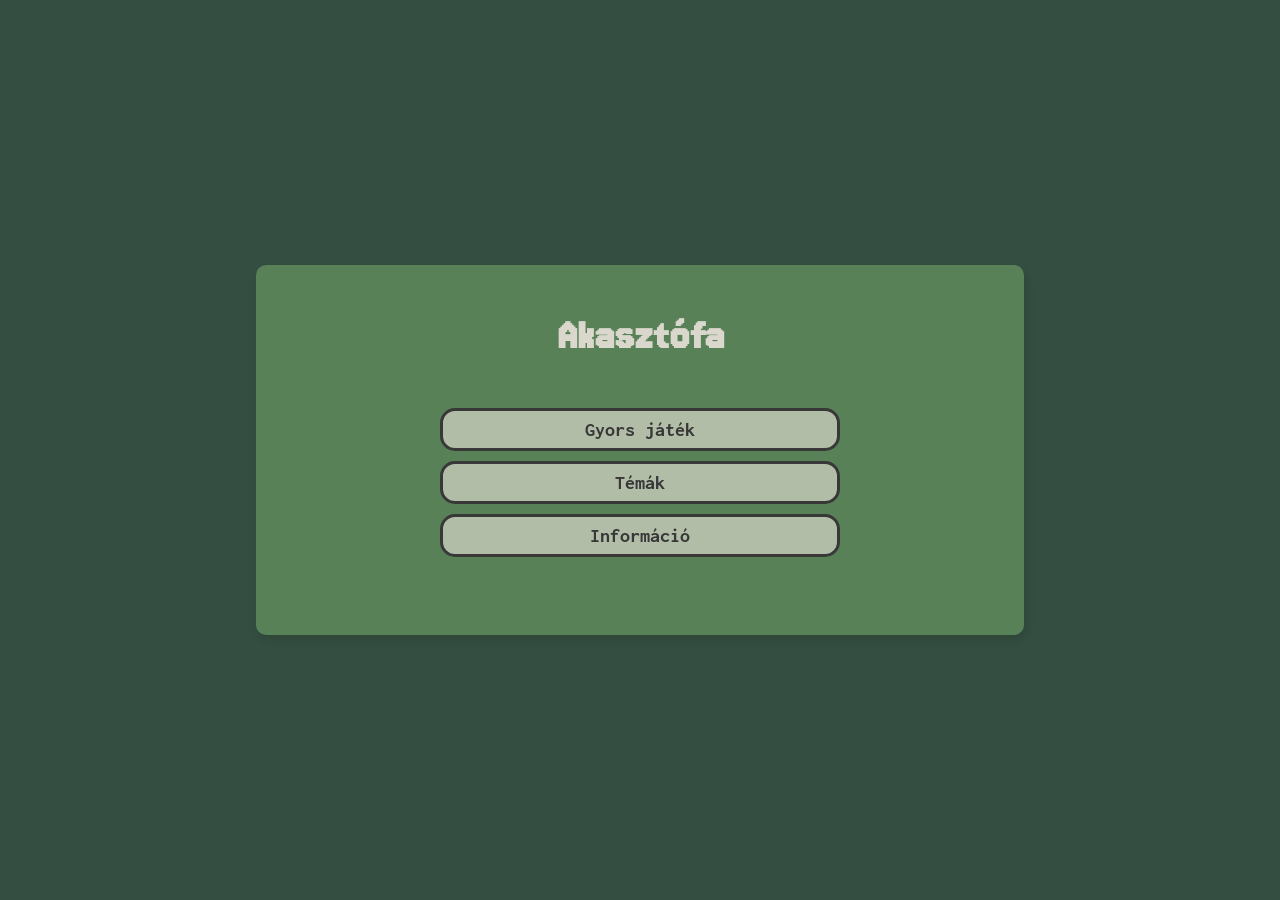
<file: index.html>
<!DOCTYPE html>
<html>
<head>
    <title>Akasztófa</title>
    <link rel="preconnect" href="https://fonts.googleapis.com">
    <link rel="preconnect" href="https://fonts.gstatic.com" crossorigin>
    <link href="https://fonts.googleapis.com/css2?family=Caveat:wght@400..700&family=Shadows+Into+Light&display=swap" rel="stylesheet">
    <link href="https://fonts.googleapis.com/css2?family=Inconsolata:wght@371&family=Jersey+15&display=swap" rel="stylesheet">
    <link rel="stylesheet" href="style.css">
</head>
<body class="indexbody">
    <div class="ctn">
    <h1>Akasztófa</h1>
    <ul>
        <li><a href="jatek.html" class="button">Gyors játék</a></li>
        <li><a href="temak.html" class="button">Témák</a></li>
        <li><a class="button" onclick="openInfoPopup()">Információ</a></li>
    </ul>
    </div>

    <div id="infoModal" class="modal">
        <div class="modal-content">
            <span class="close" onclick="closeInfoPopup()">&times;</span>
            <h2>Információ</h2>
            <p>A játékot Kreiniker Ákos, Nagy Sándor Dominik és Nagy Szabolcs Benjámin készítette.</p>
            <p>Jó szórakozást!</p>
        </div>
    </div>
    <script src="app.js"></script>
</body>
</html>
</file>
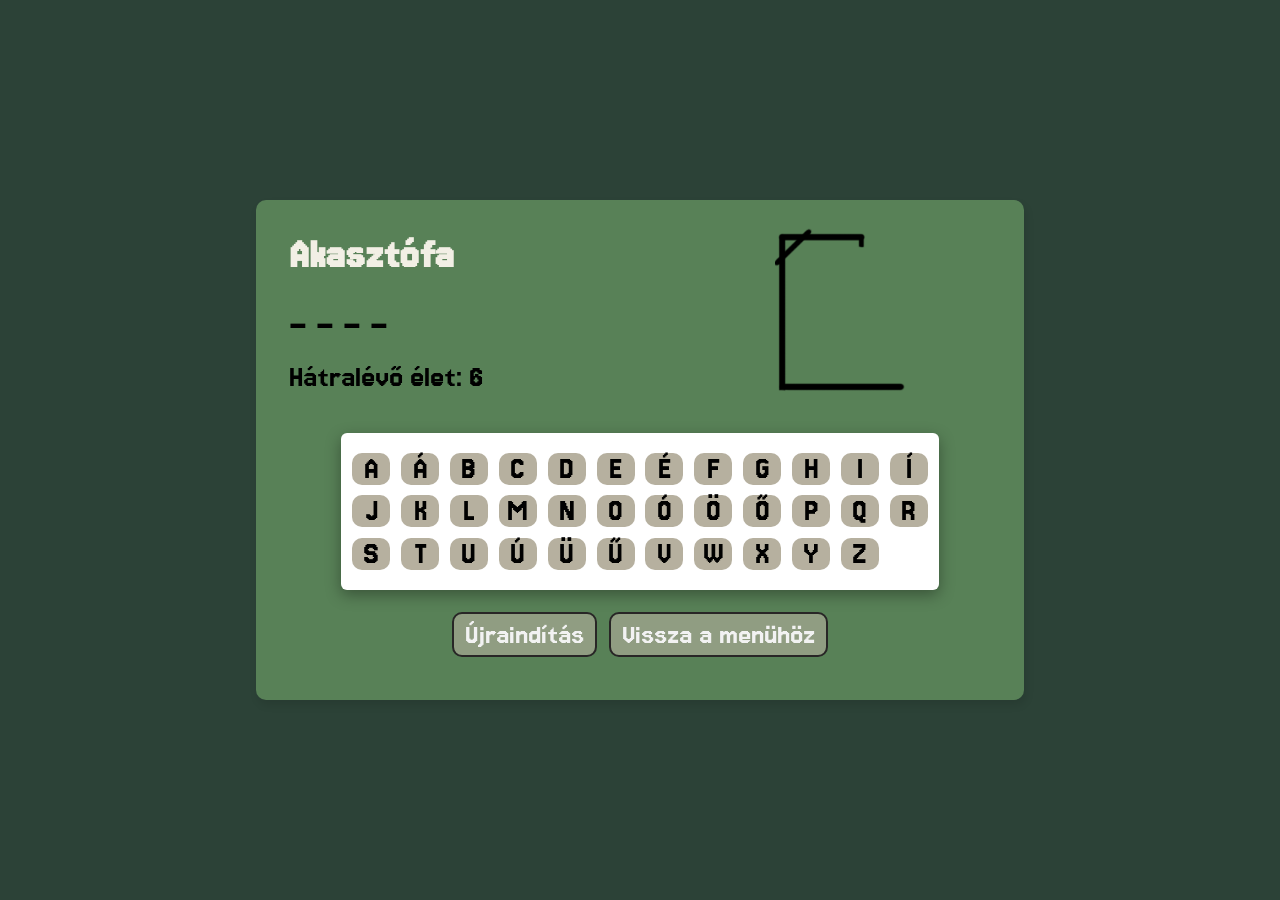
<file: jatek.html>
<!DOCTYPE html>
<html lang="en">
<head>
    <meta charset="UTF-8">
    <title>Akasztófa</title>
    <link rel="stylesheet" href="style.css">
<style>
    html{
        background-color: #C7D2F2;
    }
</style>
</head>

<body class="quickGameBody">

<div class="ctn">
    <h1>Akasztófa</h1>
    <p class="display-word" id="word"></p>
    <p class="attempts-remaining">Hátralévő élet: <span id="attempts-remaining"></span></p>
    <div class="hangman-ctn">
        <img id="hangman-img" src="img/0.png" alt="">
    </div>
    <div class="alphabet-ctn"></div>
    <p class="reveal-word"></p>
    <button class="reset">Újraindítás</button>
    <button class="menu">Vissza a menühöz</button>
    <script src="app.js"></script>
</div>
</body>
</html>
</file>
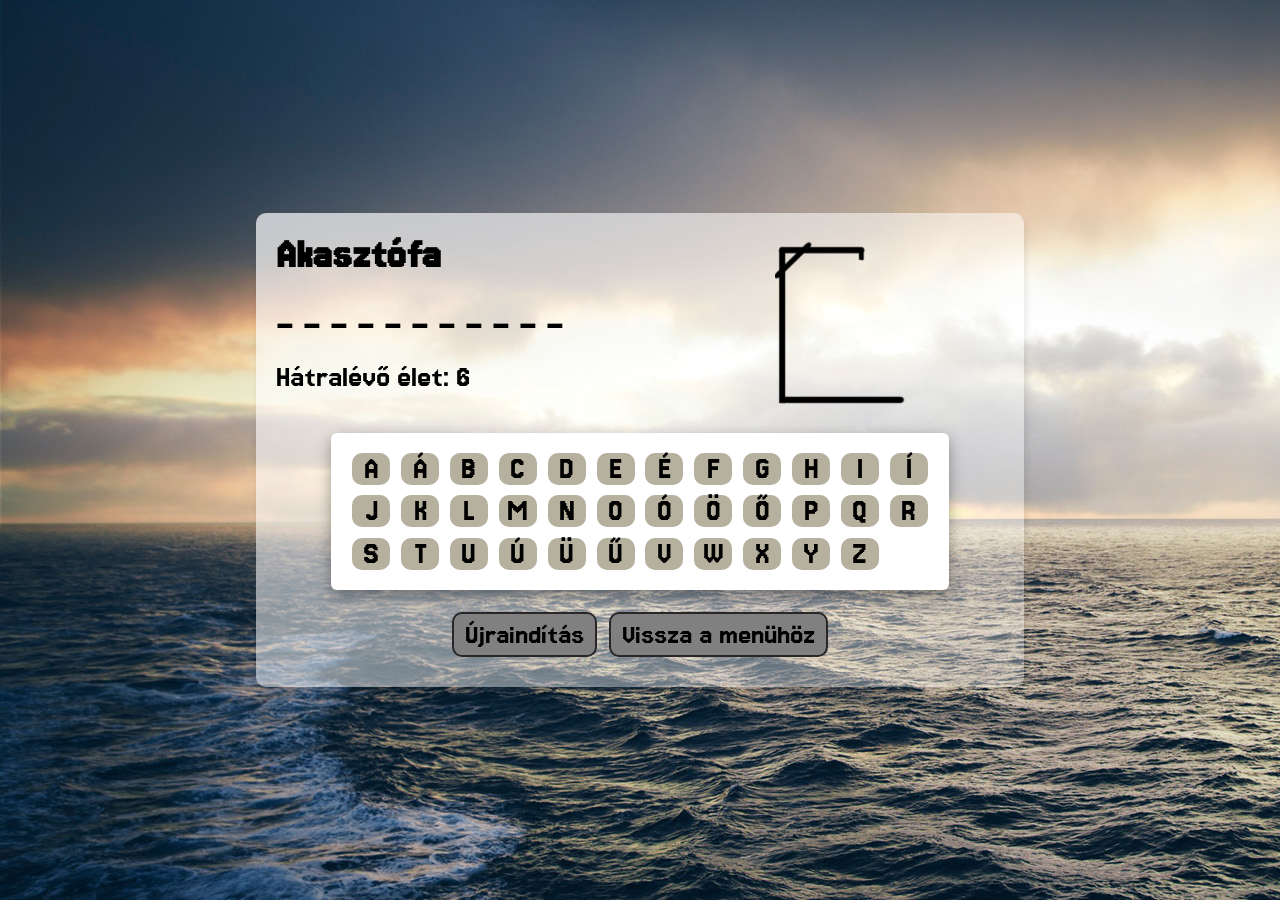
<file: jatek1.html>
<!DOCTYPE html>
<html lang="en">
<head>
    <meta charset="UTF-8">
    <title>Akasztófa</title>
    <link rel="stylesheet" href="style.css">
<style>
    html{
        background-image: url('img/tenger.jpg');
    }
    .ctn {
        background: linear-gradient(
                to right bottom,
                rgba(255, 255, 255, 0.7),
                rgba(255, 255, 255, 0.3)
        );
        padding: 20px;
        border-radius: 10px;
        margin: 20px;
        text-align: center;
    }
    h1 {
        color: black;
    }
    .reset, .menu {
        font-family: "Jersey 15";
        background-color: grey;
        color: black;
        border: 2px solid rgb(40, 38, 38);
        padding: 0.5rem 1rem;
        cursor: pointer;
        border-radius: 10px;
        font-size: 30px;
        margin-bottom: 10px;
        transition: background-color 0.3s, color 0.3s;
    }
    .reset:hover, .menu:hover {
        background-color: rgb(225, 235, 216);
        color: black;
    }
</style>
</head>

<body>

<div class="ctn">
    <h1>Akasztófa</h1>
    <p class="display-word" id="word"></p>
    <p class="attempts-remaining">Hátralévő élet: <span id="attempts-remaining"></span></p>
    <div class="hangman-ctn">
        <img id="hangman-img" src="img/0.png" alt="">
    </div>
    <div class="alphabet-ctn"></div>
    <p class="reveal-word"></p>
    <button class="reset">Újraindítás</button>
    <button class="menu">Vissza a menühöz</button>
    <script src="app.js"></script>
</div>
</body>
</html>
</file>
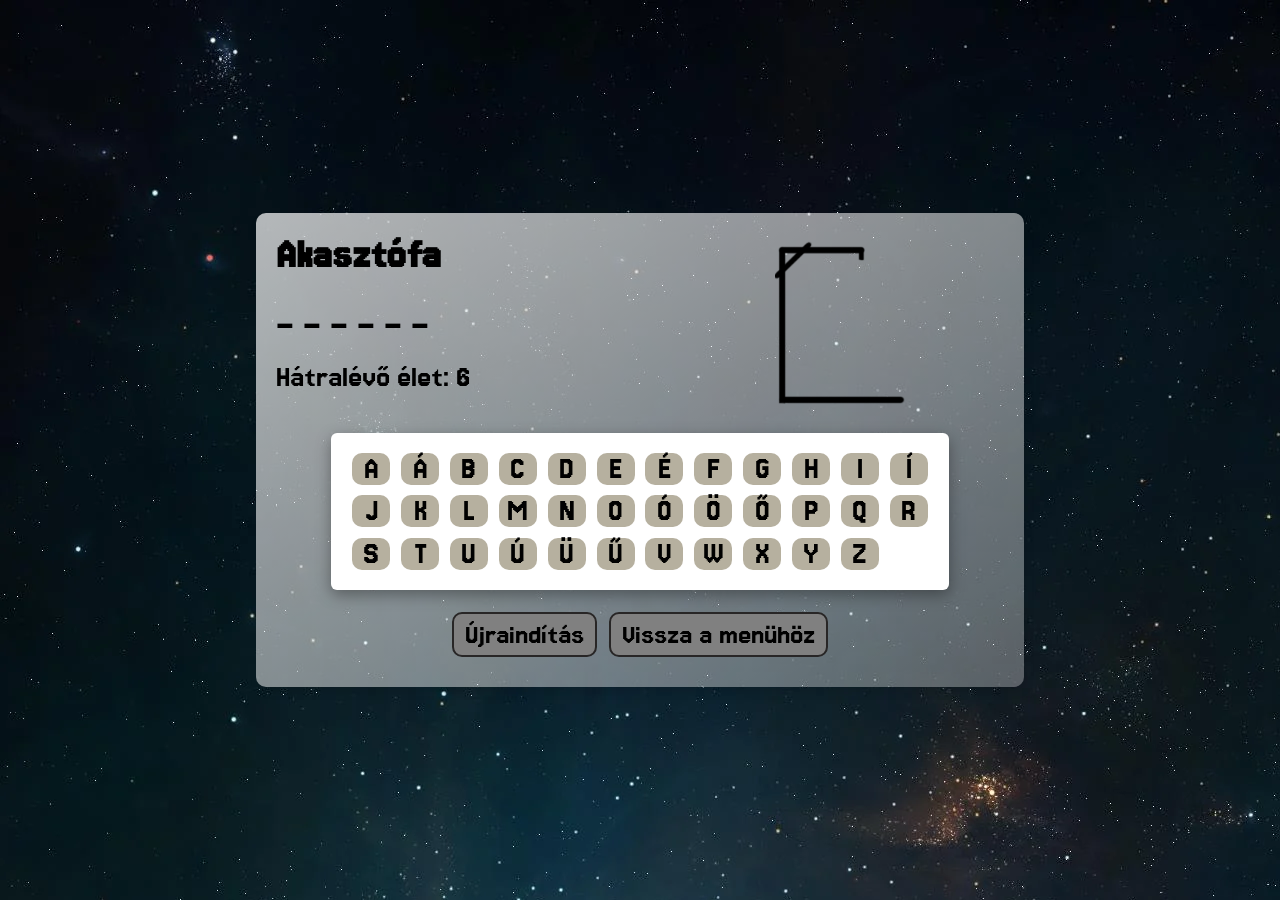
<file: jatek2.html>
<!DOCTYPE html>
<html lang="en">
<head>
    <meta charset="UTF-8">
    <title>Akasztófa</title>
    <link rel="stylesheet" href="style.css">
    <style>
        html{
            background-image: url('img/ur.jpg');
        }
    .ctn {
        background: linear-gradient(
                to right bottom,
                rgba(255, 255, 255, 0.7),
                rgba(255, 255, 255, 0.3)
        );
        padding: 20px;
        border-radius: 10px;
        margin: 20px;
        text-align: center;
    }
    h1 {
        color: black;
    }
        .reset, .menu {
            font-family: "Jersey 15";
            background-color: grey;
            color: black;
            border: 2px solid rgb(40, 38, 38);
            padding: 0.5rem 1rem;
            cursor: pointer;
            border-radius: 10px;
            font-size: 30px;
            margin-bottom: 10px;
            transition: background-color 0.3s, color 0.3s;
        }
        .reset:hover, .menu:hover {
            background-color: rgb(225, 235, 216);
            color: black;
        }
    </style>
</head>

<body>

<div class="ctn">
    <h1>Akasztófa</h1>
    <p class="display-word" id="word"></p>
    <p class="attempts-remaining">Hátralévő élet: <span id="attempts-remaining"></span></p>
    <div class="hangman-ctn">
        <img id="hangman-img" src= "img/0.png" alt="">
    </div>
    <div class="alphabet-ctn"></div>
    <p class="reveal-word"></p>
    <button class="reset">Újraindítás</button>
    <button class="menu">Vissza a menühöz</button>
    <script src="app.js"></script>
</div>
</body>
</html>
</file>
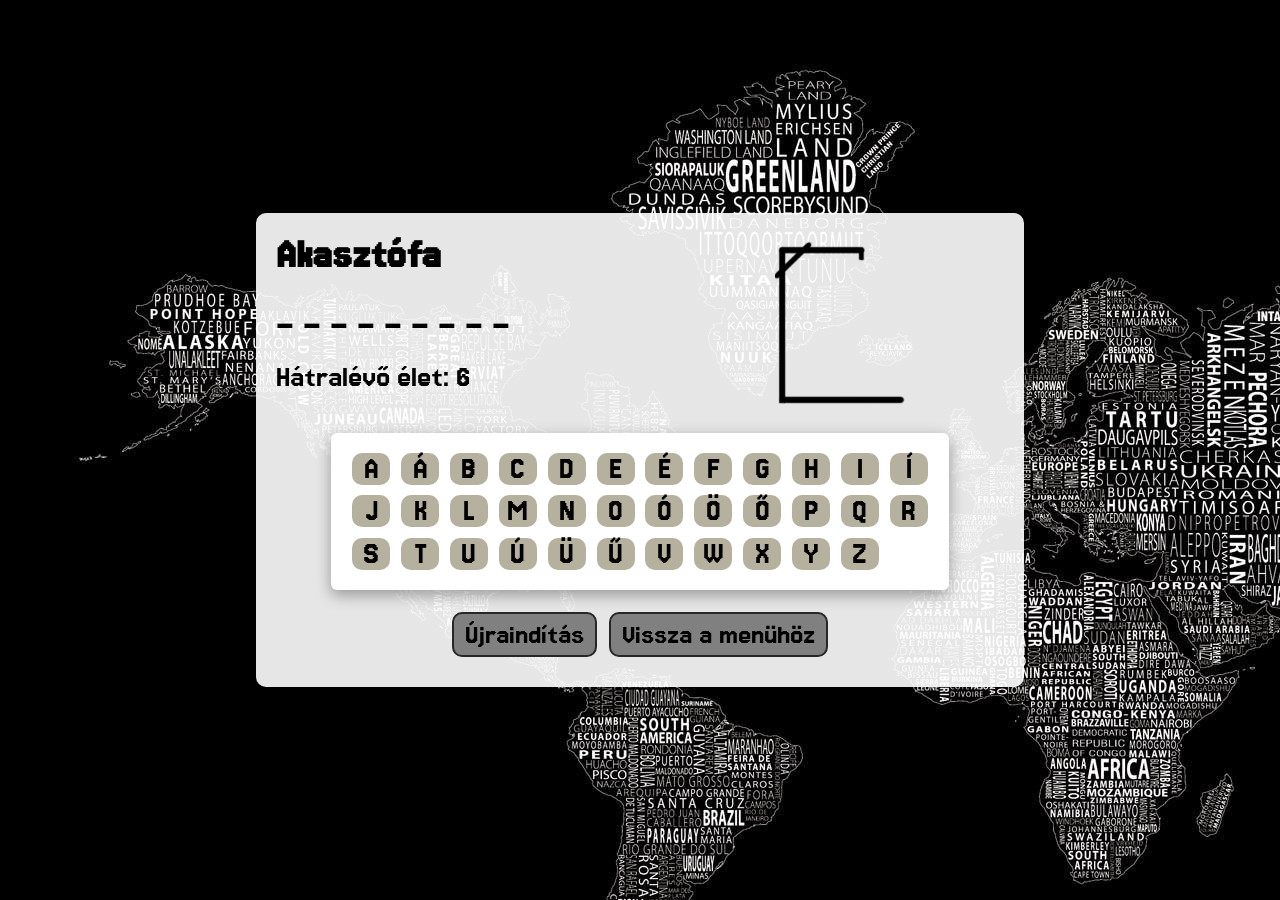
<file: jatek3.html>
<!DOCTYPE html>
<html lang="en">
<head>
    <meta charset="UTF-8">
    <title>Akasztófa</title>
    <link rel="stylesheet" href="style.css">
    <style>
        html{
            background-image: url('img/orszag.jpg');
        }
        .ctn {
            background: linear-gradient(
                    to right bottom,
                    rgba(255, 255, 255, 0.9),
                    rgba(255, 255, 255, 0.9)
            );
            padding: 20px;
            border-radius: 10px;
            margin: 20px;
            text-align: center;
            opacity: 100%;
        }
        h1 {
            color: black;
        }
        .reset, .menu {
            font-family: "Jersey 15";
            background-color: grey;
            color: black;
            border: 2px solid rgb(40, 38, 38);
            padding: 0.5rem 1rem;
            cursor: pointer;
            border-radius: 10px;
            font-size: 30px;
            margin-bottom: 10px;
            transition: background-color 0.3s, color 0.3s;
        }
        .reset:hover, .menu:hover {
            background-color: rgb(225, 235, 216);
            color: black;
        }
    </style>
</head>

<body>

<div class="ctn">
    <h1>Akasztófa</h1>
    <p class="display-word" id="word"></p>
    <p class="attempts-remaining">Hátralévő élet: <span id="attempts-remaining"></span></p>
    <div class="hangman-ctn">
        <img id="hangman-img" src= "img/0.png" alt="">
    </div>
    <div class="alphabet-ctn"></div>
    <p class="reveal-word"></p>
    <button class="reset">Újraindítás</button>
    <button class="menu">Vissza a menühöz</button>
    <script src="app.js"></script>
</div>
</body>
</html>
</file>
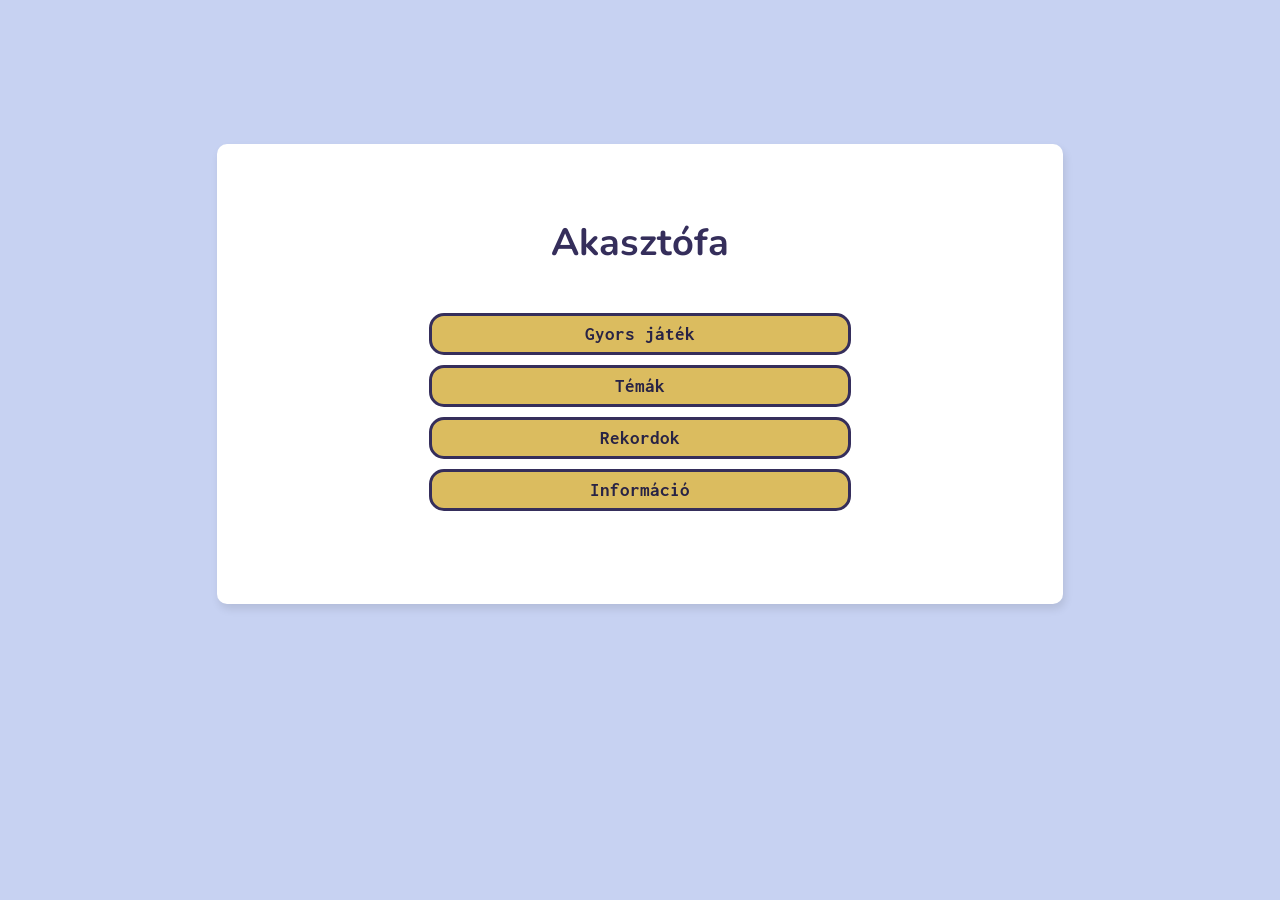
<file: menu.html>
<!DOCTYPE html>
<html>
<head>
    <title>Akasztófa</title>
    <style>
        @import url('https://fonts.googleapis.com/css2?family=Nunito:wght@400;500;800&display=swap');
        @import url('https://fonts.googleapis.com/css2?family=Inconsolata:wght@200&display=swap');
        ul {
            list-style-type: none;
            margin-bottom: 45px;
            padding: 0;
            text-align: center;
        }

        .button {
            display: block;
            margin: 0 auto;
            max-width: 400px;
            border: 3px solid #352e5b;
            border-radius: 15px;
            padding: 8px;
            background-color: #DBBC5F;
        }

        li {
            margin-top: 10px;
        }

        a {
            text-decoration: none;
            color: #282345;
            font-family: 'Inconsolata', monospace;
            font-size: larger;
            font-weight: bold;
        }

        .button:hover {
            background-color: #eae4d3;
        }

        h1 {
            text-align: center;
            color: #352e5b;
            margin-bottom: 45px;
            font-size: 38px;
        }

        body {
            font-family: 'Nunito', sans-serif;
            background-color: #C7D2F2;
        }

        .ctn {
            position: relative;
            margin: 9rem auto;
            max-width: 750px;
            background-color: white;
            padding: 3rem;
            border-radius: 10px;
            box-shadow: 2px 5px 8px rgba(0, 0, 0, 0.1);
            text-align: center;
        }
    </style>
</head>
<body>
    <div class="ctn">
    <h1>Akasztófa</h1>
    <ul>
        <li><a href="index.html" class="button">Gyors játék</a></li>
        <li><a href="temak.html" class="button">Témák</a></li>
        <li><a href="#" class="button">Rekordok</a></li>
        <li><a href="#" class="button">Információ</a></li>
    </ul>
    </div>
    
    <script>
        
    </script>
</body>
</html>
</file>
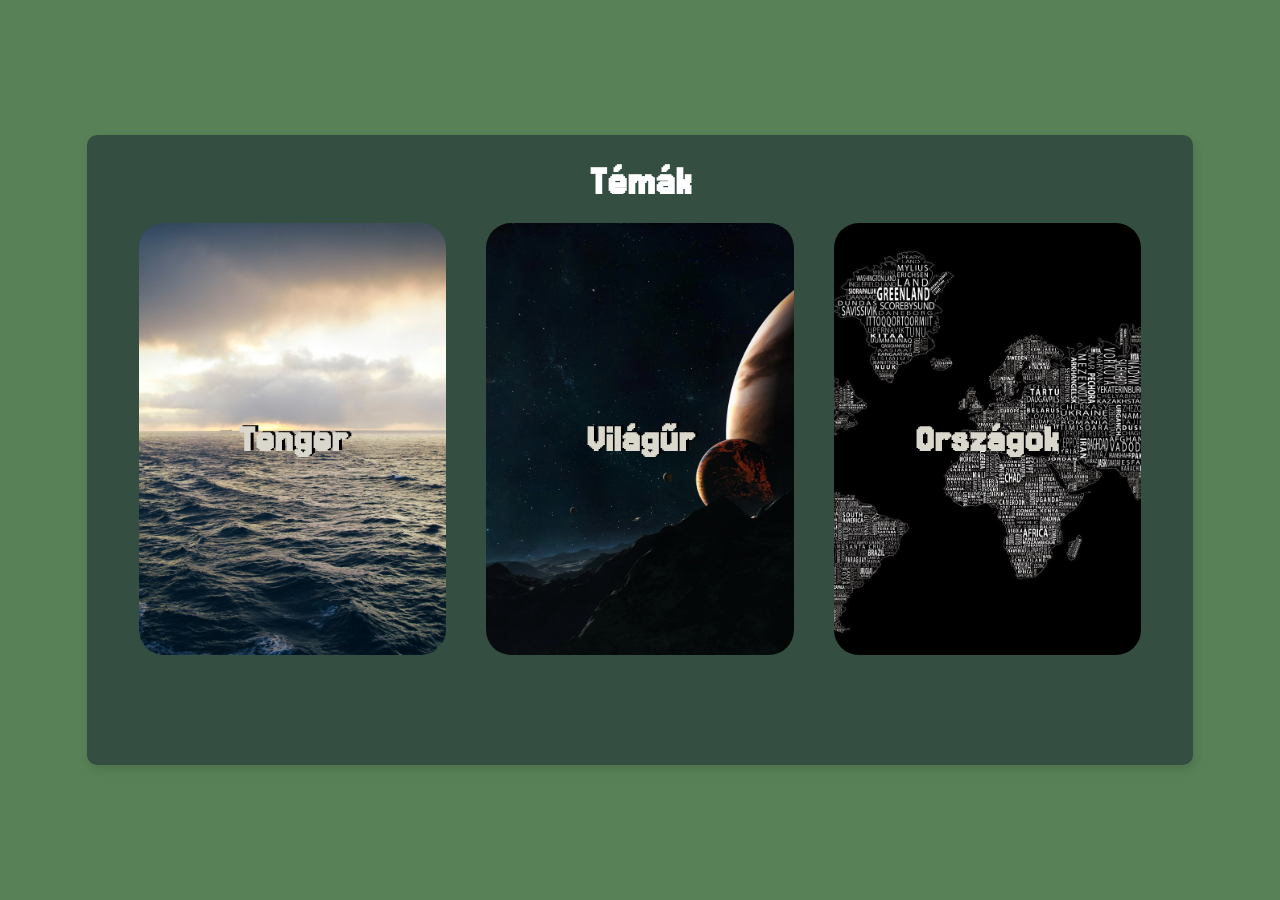
<file: temak.html>
<!DOCTYPE html>
<html lang="en" class="temahtml">
<head>
    <meta charset="UTF-8">
    <meta name="viewport" content="width=device-width, initial-scale=1.0">
    <title>Akasztófa</title>
    <link rel="stylesheet" href="style.css">
</head>
<body class="temabody">
    <div class="temactn">
        <h1 id="temakcim">Témák</h1>
        <a href="jatek1.html">
            <div id="tenger" class="tema">
                <h1>Tenger</h1>
            </div>
        </a>
        
        <a href="jatek2.html">
            <div id="ur" class="tema">
                <h1>Világűr</h1>
            </div>
        </a>

        <a href="jatek3.html">
            <div id="orszag" class="tema">
                <h1>Országok</h1>
            </div>
        </a>
    </div>
    <script src="app.js"></script>
</body>
</html>
</file>
<file: style.css>
@import url('https://fonts.googleapis.com/css2?family=Caveat:wght@400..700&family=Shadows+Into+Light&display=swap');
@import url('https://fonts.googleapis.com/css2?family=Inconsolata:wght@371&family=Jersey+15&display=swap');

*,
::after,
::before {
    border: 0;
    box-sizing: border-box;
    margin: 0;
    padding: 0;
}

html {
    font-size: 68%;
    font-family: "Jersey 15";
}

body {
    display: flex;
    justify-content: center;
    align-items: center;
    height: 100vh;
}
.quickGameBody{
    background-color: #2c4237;
}

.ctn {
    position: relative;
    margin: 6rem auto;
    min-width: 700px;
    width: 60%;
    height: fit-content;
    background-color: #588157;
    padding: 3rem;
    border-radius: 10px;
    box-shadow: 2px 5px 8px rgba(0, 0, 0, 0.1);
    text-align: center;
}

h1 {
    text-align: initial;
    color: #f2efe5;
    font-size: 4rem;
}

.display-word {
    text-align: initial;
    font-size: 40px;
    margin: 1.5rem 0 2.5rem 0;
}

.attempts-remaining {
    text-align: left;
    margin-bottom: 15px;
    font-size: 32px;
}

#hangman-img {
    width: 150px;
    position: absolute;
    top: -22px;
    left: 510px;
}

@media (max-width: 1080px) {
    #hangman-img {
        max-width: 150px;
        position: absolute;
        left: 500px;
        transform: translateX(-50%);
    }
    .ctn {
        position: relative;
        min-width: 80%;
    }
}

@media (max-width: 768px) {
    #hangman-img {
        max-width: 120px;
        position: absolute;
        left: 375px;
        top: 5px;
        transform: translateX(-50%);
    }
    .ctn {
        position: relative;
        min-width: 90%;
    }
}

.alphabet-ctn {
    border-radius: 6px;
    max-width: 85%;
    margin: 0 auto;
    padding: 20px;
    box-shadow: rgba(0, 0, 0, 0.35) 0px 5px 15px;
    display: grid;
    grid-template-columns: repeat(12, auto);
    align-items: center;
    justify-content: center;
    grid-gap: 1rem;
    place-content: center;
    margin-bottom: 2rem;
    background-color: #ffffff;

}
.hangman-ctn{
    margin: 40px;
}

.letter {
    font-family: "Jersey 15";
    background-color: #b6b09f;
    color: black;
    border: none;
    width: 38px;
    cursor: pointer;
    border-radius: 10px;
    font-size: 3rem;
    transition: background-color 0.3s;
}

.letter:hover {
    background-color: #b9eec0;
}

.letter.btn-clicked {
    color: #000;
    position: relative;
}

.letter.btn-clicked::before {
    content: "X";
    position: absolute;
    font-size: 40px;
    bottom: -8px;
    left: 5px;
    color: rgb(214, 60, 60);
    opacity: .9;
    font-family: 'Arial', sans-serif;
}

.reveal-word {
    font-size: 50px;
    display: none;
}

.active {
    display: block;
}

.reset, .menu {
    font-family: "Jersey 15";
    background-color: #909d82;
    color: rgb(242, 242, 242);
    border: 2px solid rgb(40, 38, 38);
    padding: 0.5rem 1rem;
    cursor: pointer;
    border-radius: 10px;
    font-size: 30px;
    margin-bottom: 10px;
    transition: background-color 0.3s, color 0.3s;
}
.menu {
    margin-left: 1rem;
}

.reset:hover, .menu:hover {
    background-color: rgb(225, 235, 216);
    color: #293b29;
}
.temabody {
    background-color: #588157;
    max-width: 100vw;
    overflow: hidden;
    display: flex;
    align-items: center;
    justify-content: center;
}

.tema {
    padding: 20px;
    width: 24vw;
    height: 48vh;
    position: relative;
    border-radius: 25px;
    background-size: cover;
    background-position: center;
    transition: transform 0.2s ease-in-out;
    display: flex;
    top: 35px;
    margin: 20px;
    align-items: center;
    justify-content: center;
}

.tema:hover {
    transform: scale(1.05);
}
.tema h1 {
    font-size: 3.3vw;
    font-family: 'Jersey 15';
    color: #DAD7CD;
    text-shadow: 3px -1px 0px black;
    position: absolute;
}
.temactn {
    margin: 20px;
    max-width: 95vw;
    min-height: 70vh;
    display: flex;
    position: relative;
    background-color: #344E41;
    padding: 3rem;
    border-radius: 10px;
    box-shadow: 2px 5px 8px rgba(0, 0, 0, 0.1);
    text-align: center;

}
#temakcim {
    text-align: center;
    margin-top: 25px;
    margin-bottom: 35px;
    position: absolute;
    top: 0;
    left: 50%;
    transform: translateX(-50%);
    width: 100%;
    color: white;
}
#tenger
{
    background-image: url(img/tenger.jpg);
}

#ur
{
    
    background-image: url(img/ur.jpg);
}

#orszag
{
    
    background-image: url(img/orszag.jpg);
}

.indexbody ul {
    list-style-type: none;
    margin-bottom: 45px;
    padding: 0;
    text-align: center;
}

.indexbody .button {
    display: block;
    margin: 0 auto;
    max-width: 400px;
    border: 3px solid #383838;
    border-radius: 15px;
    padding: 8px;
    background-color: #b2bda7;
}

.indexbody li {
    margin-top: 10px;
}

.indexbody a {
    text-decoration: none;
    color: #383838;
    font-family: "Inconsolata", monospace;
    font-size: 20px;
    font-weight: bold;
}

.indexbody .button:hover {
    background-color: #d3d1cb;
    cursor: pointer;
    color: #2c4237;
}

.indexbody h1 {
    text-align: center;
    color: #DAD7CD;
    margin-bottom: 50px;
    margin-top: 15px;
    font-size: 45px;
}

.indexbody {
    font-family: "Jersey 15", sans-serif;
    background-color: #344E41;
    display: flex;
    justify-content: center; /* Horizontally center */
    align-items: center; /* Vertically center */
    height: 100vh; /* Set the container height to 100% of the viewport height */
}

.indexbody .ctn {
    position: relative;
    margin: 10rem auto;
    max-width: 800px;
    background-color: #588157;
    padding: 3rem;
    border-radius: 10px;
    box-shadow: 2px 5px 8px rgba(0, 0, 0, 0.1);
    text-align: center;
}

.modal-content h2 {
    font-family: 'Jersey 15', sans-serif;
    font-size: 30px;
    margin-bottom: 20px;
    color: #344E41;
}
.modal-content p {
    font-family: 'Inconsolata', monospace;
    font-size: 20px;
    margin-bottom: 10px;
    font-weight: bold;
}
.modal {
    display: none;
    position: fixed;
    z-index: 1;
    left: 0;
    top: 0;
    width: 100%;
    height: 100%;
    overflow: auto;
    background-color: rgba(0,0,0,0.5);
}

.modal-content {
    background-color: #e6e0ce;
    margin: 15% auto;
    padding: 20px;
    border: 3px solid #1d2a24;
    width: 80%;
    max-width: 600px;
    text-align: center;
    border-radius: 15px;
    font-size: 20px;
}

.close {
    color: gray;
    float: right;
    font-size: 35px;
    font-weight: bold;
}

.close:hover,
.close:focus {
    color: black;
    text-decoration: none;
    cursor: pointer;
}
</file>
